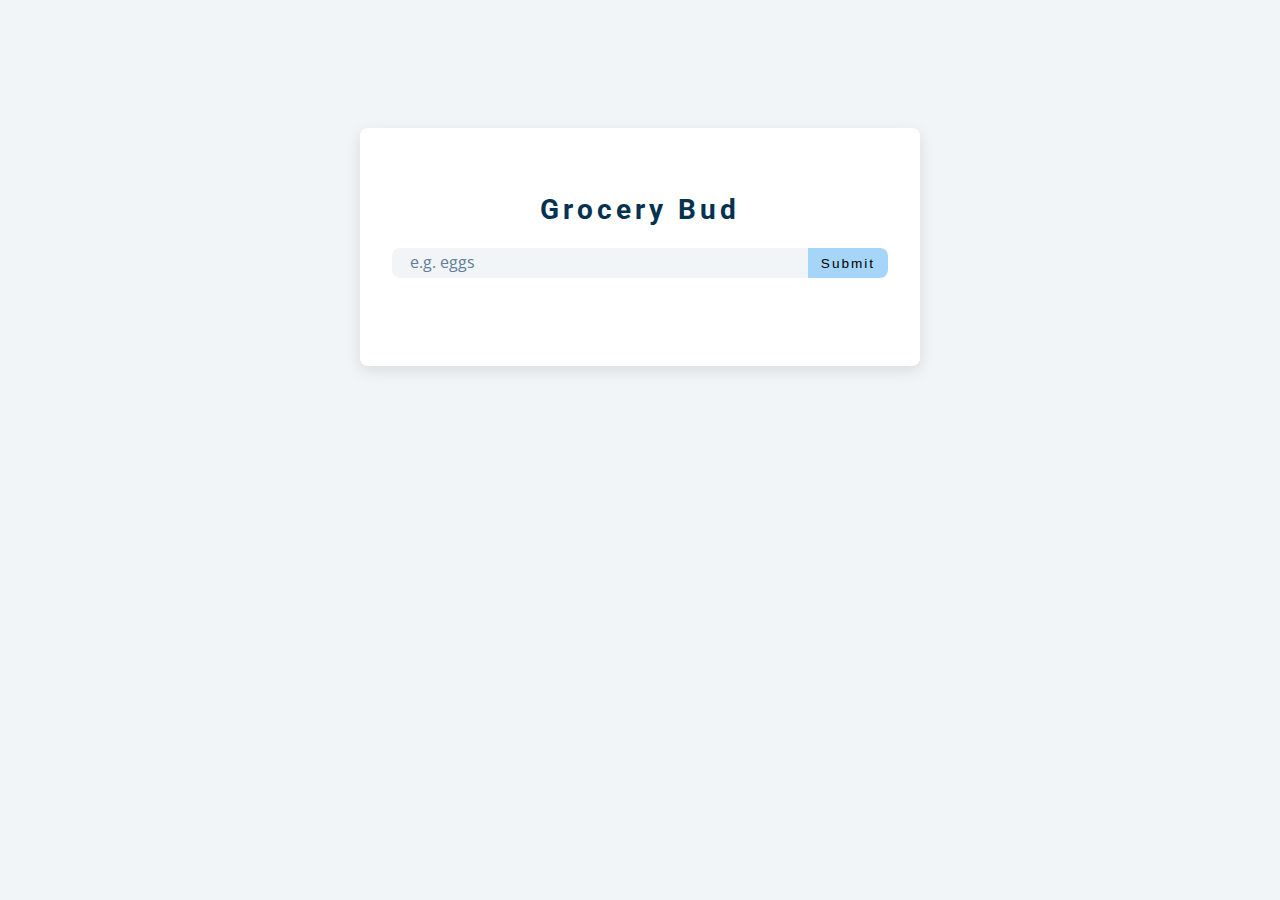
<file: BreakFast BUD/index.html>
<!DOCTYPE html>
<html lang="en">
  <head>
    <meta charset="UTF-8" />
    <meta name="viewport" content="width=device-width, initial-scale=1.0" />
    <title>Grocery Bud</title>
    <!-- font-awesome -->
    <link
      rel="stylesheet"
      href="https://cdnjs.cloudflare.com/ajax/libs/font-awesome/5.14.0/css/all.min.css">
    <!-- styles -->
    <link rel="stylesheet" href="style.css">
  </head>
  <body>
    <section class="section-center">
      <!-- form -->
      <form class="grocery-form">
        <p class="alert"></p>
        <h3>grocery bud</h3>
        <div class="form-control">
          <input type="text" id="grocery" placeholder="e.g. eggs">
          <button type="submit" class="submit-btn">submit</button>
        </div>
      </form>
      <!-- list -->
      <div class="grocery-container">
        <div class="grocery-list"></div>
        <button class="clear-btn">clear items</button>
      </div>
    </section>
    <!-- javascript -->
    <script src="index.js"></script>
  </body>
</html>
</file>
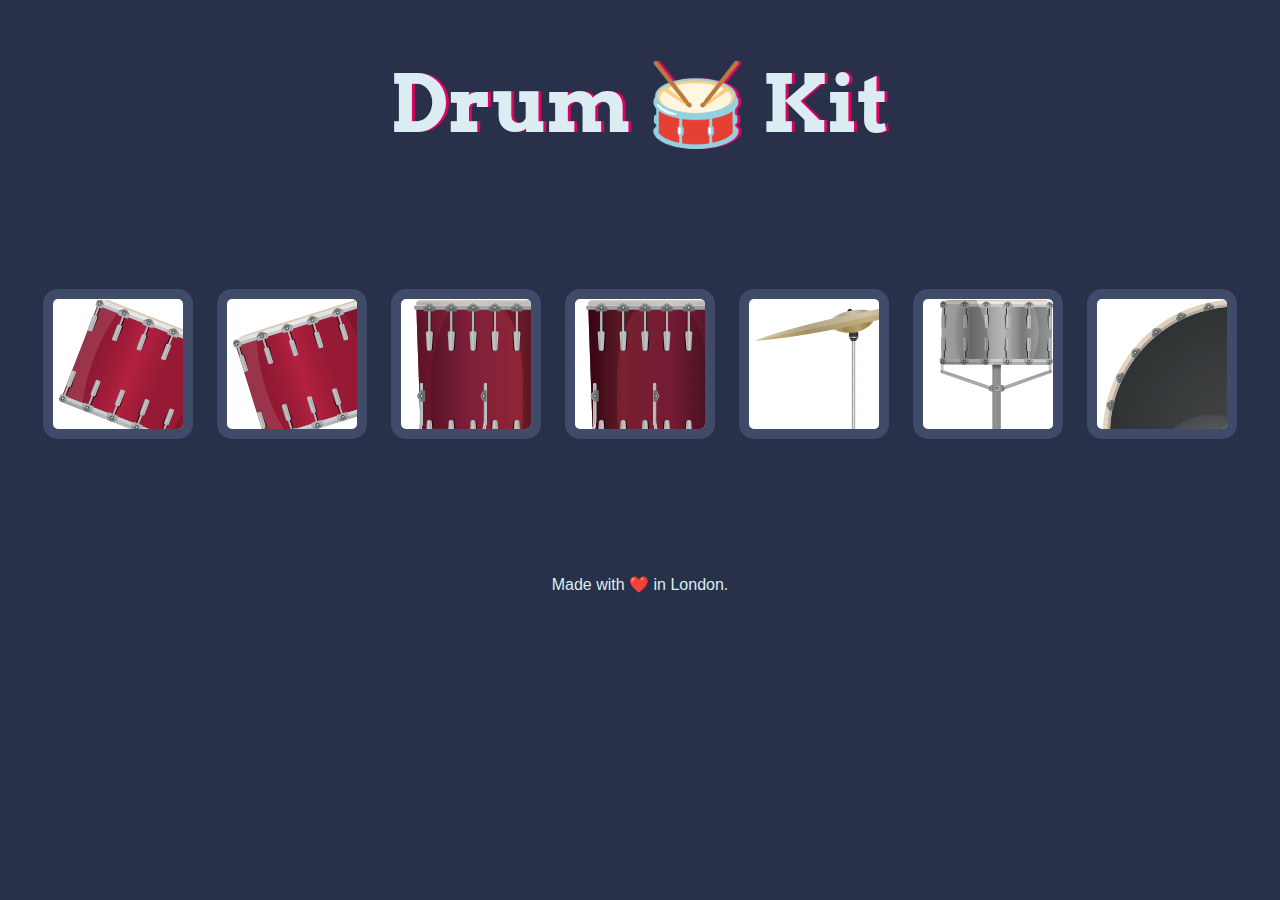
<file: Drum Kit/Drum Kit Starting Files/index.html>
<!DOCTYPE html>
<html lang="en" dir="ltr">

<head>
  <meta charset="utf-8">
  <title>Drum Kit</title>
  <link rel="stylesheet" href="styles.css">
  <link href="https://fonts.googleapis.com/css?family=Arvo" rel="stylesheet">
</head>

<body>

  <h1 id="title">Drum 🥁 Kit</h1>
  <div class="set">
    <button class="w drum"><img class="img1" src="images/tom1.png">w</button>
    <button class="a drum"><img class="img2" src="images/tom2.png">a</button>
    <button class="s drum"><img class="img3" src="images/tom3.png">s</button>
    <button class="d drum"><img class="img4" src="images/tom4.png">d</button>
    <button class="j drum"><img class="img5" src="images/crash.png">j</button>
    <button class="k drum"><img class="img6" src="images/snare.png">k</button>
    <button class="l drum"><img class="img7" src="images/kick.png">l</button>
  </div>

  <footer>
    Made with ❤️ in London.
  </footer>

  <script>
        /* var audio = function(fileLocation) { this is the built function for the audio
          this.fileLocation = fileLocation;
          this.audio = new Audio(fileLocation); we will use inbuilt Audio function
          this.play = function() {
            this.audio.play();
          }
        } */
    document.addEventListener("DOMContentLoaded", function() { // To ensure that the script runs after the DOM being fully-loaded
      for (let i = 0; i < document.querySelectorAll(".drum").length; i++) {
        document.querySelectorAll(".drum")[i].addEventListener("click", function handleClick() {

          // this.style.color = "white"; this will change the color of the button pressed to white

          let buttonInnerHTML = this.textContent.trim(); // we used texContent.trim() to get the exact text content without any white spaces
          
          makeSound(buttonInnerHTML);
          buttonAnimation(buttonInnerHTML);
        });
      }
    });

    document.addEventListener("keypress", function(event) { //select the entire document for this eventListener for keypress
      //console.log(event);
      //alert("key is pressed");

      makeSound(event.key);
      buttonAnimation(event.key);
    });

    function makeSound(key) {
      switch (key) {
            case "w":
              // alert("W got clicked");
              var audioW = new Audio('sounds/tom-1.mp3');
              audioW.play();
              break;
            case "a":
              // alert("A got clicked");
              var audioA = new Audio('sounds/tom-2.mp3');
              audioA.play();
              break;
            case "s":
              // alert("S got clicked");
              var audioS = new Audio('sounds/tom-3.mp3');
              audioS.play();
              break;
            case "d":
              // alert("D got clicked");
              var audioD = new Audio('sounds/tom-4.mp3');
              audioD.play();
              break;
            case "j":
              // alert("J got clicked");
              var audioJ = new Audio('sounds/crash.mp3');
              audioJ.play();
              break;
            case "k":
              // alert("K got clicked");
              var audioK = new Audio('sounds/snare.mp3');
              audioK.play();
              break;
            case "l":
              // alert("L got clicked");
              var audioL = new Audio('sounds/kick-bass.mp3');
              audioL.play();
              break;
            default:
              console.log(buttonInnerHTML);
          }
    }

    function buttonAnimation(currentKey) {
      var activeButton = document.querySelector("." + currentKey);
      if (activeButton) {
        activeButton.classList.add("pressed");

        setTimeout(function() {
          activeButton.classList.remove("pressed");
        }, 100);
      }
    }


    // var i = document.querySelectorAll(".drum")[i].addEventListener("click", handleClick);

    // function handleClick() {
    //   alert("W got Clicked");
    // }
  </script>
</body>

</html>
</file>
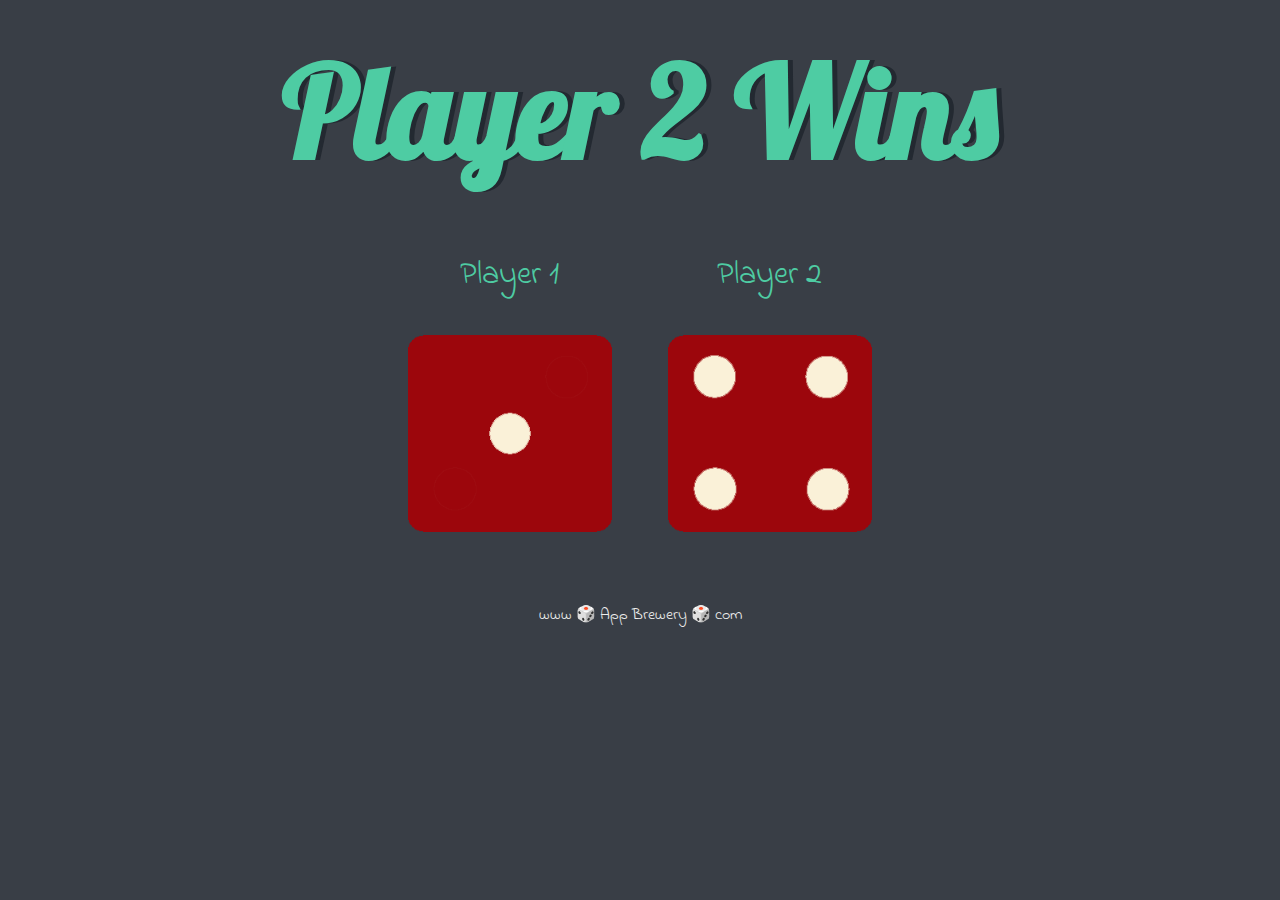
<file: Dicee Challenge/dicee.html>
<!DOCTYPE html>
<html lang="en" dir="ltr">
  <head>
    <meta charset="utf-8" />
    <title>Dicee</title>
    <link rel="stylesheet" href="styles.css" />
    <link
      href="https://fonts.googleapis.com/css?family=Indie+Flower|Lobster"
      rel="stylesheet"
    />
  </head>
  <body>
    <div class="container">
      <h1>Refresh Me</h1>

      <div class="dice">
        <p>Player 1</p>
        <img class="img1" src="images/dice6.png">
      </div>

      <div class="dice">
        <p>Player 2</p>
        <img class="img2" src="images/dice6.png">
      </div>
    </div>

    <footer>www 🎲 App Brewery 🎲 com</footer>

    <script>
        var rnd1 = Math.floor(Math.random() * 6) + 1;
        var rnd2 = Math.floor(Math.random() * 6) + 1;

        document.querySelector(".img1").setAttribute("src", "images/dice" + rnd1 + ".png");
        document.querySelector(".img2").setAttribute("src", "images/dice" + rnd2 + ".png");

        if(rnd1 > rnd2) {
          document.querySelector("h1").innerHTML = "Player 1 Wins";
        }else if(rnd1 < rnd2) {
          document.querySelector("h1").innerHTML = "Player 2 Wins";
        }else if(rnd1 === rnd2) {
          document.querySelector("h1").innerHTML = "It's a tie";
        }else {
          console.error("interrupt");
        }
    </script>
  </body>
</html>
</file>
<file: BreakFast BUD/style.css>
/*
=============== 
Fonts
===============
*/
@import url("https://fonts.googleapis.com/css?family=Open+Sans|Roboto:400,700&display=swap");

/*
=============== 
Variables
===============
*/

:root {
  /* dark shades of primary color*/
  --clr-primary-1: hsl(205, 86%, 17%);
  --clr-primary-2: hsl(205, 77%, 27%);
  --clr-primary-3: hsl(205, 72%, 37%);
  --clr-primary-4: hsl(205, 63%, 48%);
  /* primary/main color */
  --clr-primary-5: #49a6e9;
  /* lighter shades of primary color */
  --clr-primary-6: hsl(205, 89%, 70%);
  --clr-primary-7: hsl(205, 90%, 76%);
  --clr-primary-8: hsl(205, 86%, 81%);
  --clr-primary-9: hsl(205, 90%, 88%);
  --clr-primary-10: hsl(205, 100%, 96%);
  /* darkest grey - used for headings */
  --clr-grey-1: hsl(209, 61%, 16%);
  --clr-grey-2: hsl(211, 39%, 23%);
  --clr-grey-3: hsl(209, 34%, 30%);
  --clr-grey-4: hsl(209, 28%, 39%);
  /* grey used for paragraphs */
  --clr-grey-5: hsl(210, 22%, 49%);
  --clr-grey-6: hsl(209, 23%, 60%);
  --clr-grey-7: hsl(211, 27%, 70%);
  --clr-grey-8: hsl(210, 31%, 80%);
  --clr-grey-9: hsl(212, 33%, 89%);
  --clr-grey-10: hsl(210, 36%, 96%);
  --clr-white: #fff;
  --clr-red-dark: hsl(360, 67%, 44%);
  --clr-red-light: hsl(360, 71%, 66%);
  --clr-green-dark: hsl(125, 67%, 44%);
  --clr-green-light: hsl(125, 71%, 66%);
  --clr-black: #222;
  --ff-primary: "Roboto", sans-serif;
  --ff-secondary: "Open Sans", sans-serif;
  --transition: all 0.3s linear;
  --spacing: 0.25rem;
  --radius: 0.5rem;
  --light-shadow: 0 5px 15px rgba(0, 0, 0, 0.1);
  --dark-shadow: 0 5px 15px rgba(0, 0, 0, 0.2);
  --max-width: 1170px;
  --fixed-width: 620px;
}
/*
=============== 
Global Styles
===============
*/

*,
::after,
::before {
  margin: 0;
  padding: 0;
  box-sizing: border-box;
}
body {
  font-family: var(--ff-secondary);
  background: var(--clr-grey-10);
  color: var(--clr-grey-1);
  line-height: 1.5;
  font-size: 0.875rem;
}
ul {
  list-style-type: none;
}
a {
  text-decoration: none;
}
img:not(.logo) {
  width: 100%;
}
img {
  display: block;
}

h1,
h2,
h3,
h4 {
  letter-spacing: var(--spacing);
  text-transform: capitalize;
  line-height: 1.25;
  margin-bottom: 0.75rem;
  font-family: var(--ff-primary);
}
h1 {
  font-size: 3rem;
}
h2 {
  font-size: 2rem;
}
h3 {
  font-size: 1.25rem;
}
h4 {
  font-size: 0.875rem;
}
p {
  margin-bottom: 1.25rem;
  color: var(--clr-grey-5);
}
@media screen and (min-width: 800px) {
  h1 {
    font-size: 4rem;
  }
  h2 {
    font-size: 2.5rem;
  }
  h3 {
    font-size: 1.75rem;
  }
  h4 {
    font-size: 1rem;
  }
  body {
    font-size: 1rem;
  }
  h1,
  h2,
  h3,
  h4 {
    line-height: 1;
  }
}
/*  global classes */

.btn {
  text-transform: uppercase;
  background: transparent;
  color: var(--clr-black);
  padding: 0.375rem 0.75rem;
  letter-spacing: var(--spacing);
  display: inline-block;
  transition: var(--transition);
  font-size: 0.875rem;
  border: 2px solid var(--clr-black);
  cursor: pointer;
  box-shadow: 0 1px 3px rgba(0, 0, 0, 0.2);
  border-radius: var(--radius);
}
.btn:hover {
  color: var(--clr-white);
  background: var(--clr-black);
}
/* section */
.section {
  padding: 5rem 0;
}

.section-center {
  width: 90vw;
  margin: 0 auto;
  max-width: 35rem;
  margin-top: 8rem;
}
@media screen and (min-width: 992px) {
  .section-center {
    width: 95vw;
  }
}
main {
  min-height: 100vh;
  display: grid;
  place-items: center;
}
/*
=============== 
Grocery List
===============
*/
.section-center {
  background: var(--clr-white);
  border-radius: var(--radius);
  box-shadow: var(--light-shadow);
  transition: var(--transition);
  padding: 2rem;
}
.section-center:hover {
  box-shadow: var(--dark-shadow);
}
.alert {
  margin-bottom: 1rem;
  height: 1.25rem;
  display: grid;
  align-items: center;
  text-align: center;
  font-size: 0.7rem;
  border-radius: 0.25rem;
  letter-spacing: var(--spacing);
  text-transform: capitalize;
}
.alert-danger {
  color: #721c24;
  background: #f8d7da;
}
.alert-success {
  color: #155724;
  background: #d4edda;
}
.grocery-form h3 {
  color: var(--clr-primary-1);
  margin-bottom: 1.5rem;
  text-align: center;
}
.form-control {
  display: flex;
  justify-content: center;
}
#grocery {
  padding: 0.25rem;
  padding-left: 1rem;
  background: var(--clr-grey-10);
  border-top-left-radius: var(--radius);
  border-bottom-left-radius: var(--radius);
  border-color: transparent;
  font-size: 1rem;
  flex: 1 0 auto;
  color: var(--clr-grey-5);
}
#grocery::placeholder {
  font-family: var(--ff-secondary);
  color: var(--clr-grey-5);
}
.submit-btn {
  background: var(--clr-primary-8);
  border-color: transparent;
  flex: 0 0 5rem;
  display: grid;
  align-items: center;
  padding: 0.25rem;
  text-transform: capitalize;
  letter-spacing: 2px;
  border-top-right-radius: var(--radius);
  border-bottom-right-radius: var(--radius);
  cursor: pointer;
  content: var(--clr-primary-5);
  transition: var(--transition);
  font-size: 0.85rem;
}
.submit-btn:hover {
  background: var(--clr-primary-5);
  color: var(--clr-white);
}

.grocery-container {
  margin-top: 2rem;
  transition: var(--transition);
  visibility: hidden;
}
.show-container {
  visibility: visible;
}
.grocery-item {
  display: flex;
  align-items: center;
  justify-content: space-between;
  margin-bottom: 0.5rem;
  transition: var(--transition);
  padding: 0.25rem 1rem;
  border-radius: var(--radius);
  text-transform: capitalize;
}
.grocery-item:hover {
  color: var(--clr-grey-5);
  background: var(--clr-grey-10);
}
.grocery-item:hover .title {
  color: var(--clr-grey-5);
}
.title {
  margin-bottom: 0;
  color: var(--clr-grey-1);
  letter-spacing: 2px;
  transition: var(--transition);
}
.edit-btn,
.delete-btn {
  background: transparent;
  border-color: transparent;
  cursor: pointer;
  font-size: 0.7rem;
  margin: 0 0.15rem;
  transition: var(--transition);
}
.edit-btn {
  color: var(--clr-green-light);
}
.edit-btn:hover {
  color: var(--clr-green-dark);
}
.delete-btn {
  color: var(--clr-red-light);
}
.delete-btn:hover {
  color: var(--clr-red-dark);
}
.clear-btn {
  text-transform: capitalize;
  width: 10rem;
  height: 1.5rem;
  display: grid;
  align-items: center;
  background: transparent;
  border-color: transparent;
  color: var(--clr-red-light);
  margin: 0 auto;
  font-size: 0.85rem;
  letter-spacing: var(--spacing);
  cursor: pointer;
  transition: var(--transition);
  margin-top: 1.25rem;
}
.clear-btn:hover {
  color: var(--clr-red-dark);
}
</file>
<file: Drum Kit/Drum Kit Starting Files/styles.css>
body {
  text-align: center;
  background-color: #283149;
}

h1 {
  font-size: 5rem;
  color: #DBEDF3;
  font-family: "Arvo", cursive;
  text-shadow: 3px 0 #DA0463;

}

footer {
  color: #DBEDF3;
  font-family: sans-serif;
}

.drum {
  outline: none;
  border: 10px solid #404B69;
  font-size: 5rem;
  font-family: 'Arvo', cursive;
  line-height: 2;
  font-weight: 900;
  color: #DA0463;
  text-shadow: 3px 0 #DBEDF3;
  border-radius: 15px;
  display: inline-block;
  width: 150px;
  height: 150px;
  text-align: center;
  margin: 10px;
  background-color: white;
  position: relative;
  overflow: hidden;
}

.set {
  margin: 10% auto;
}

.game-over {
  background-color: red;
  opacity: 0.8;
}

.pressed {
  box-shadow: 0 3px 4px 0 #DBEDF3;
  opacity: 0.5;
}

.red {
  color: red;
}

.drum {
  outline: none;
  border: 10px solid #404B69;
  font-size: 5rem;
  font-family: 'Arvo', cursive;
  line-height: 2;
  font-weight: 900;
  color: #DA0463;
  text-shadow: 3px 0 #DBEDF3;
  border-radius: 15px;
  display: inline-block;
  width: 150px;
  height: 150px;
  text-align: center;
  margin: 10px;
  background-color: white;
}
</file>
<file: Dicee Challenge/styles.css>
.container {
  width: 70%;
  margin: auto;
  text-align: center;
}

.dice {
  text-align: center;
  display: inline-block;

}

body {
  background-color: #393E46;
}

h1 {
  margin: 30px;
  font-family: 'Lobster', cursive;
  text-shadow: 5px 0 #232931;
  font-size: 8rem;
  color: #4ECCA3;
}

p {
  font-size: 2rem;
  color: #4ECCA3;
  font-family: 'Indie Flower', cursive;
}

img {
  width: 80%;
}

footer {
  margin-top: 5%;
  color: #EEEEEE;
  text-align: center;
  font-family: 'Indie Flower', cursive;

}
</file>
